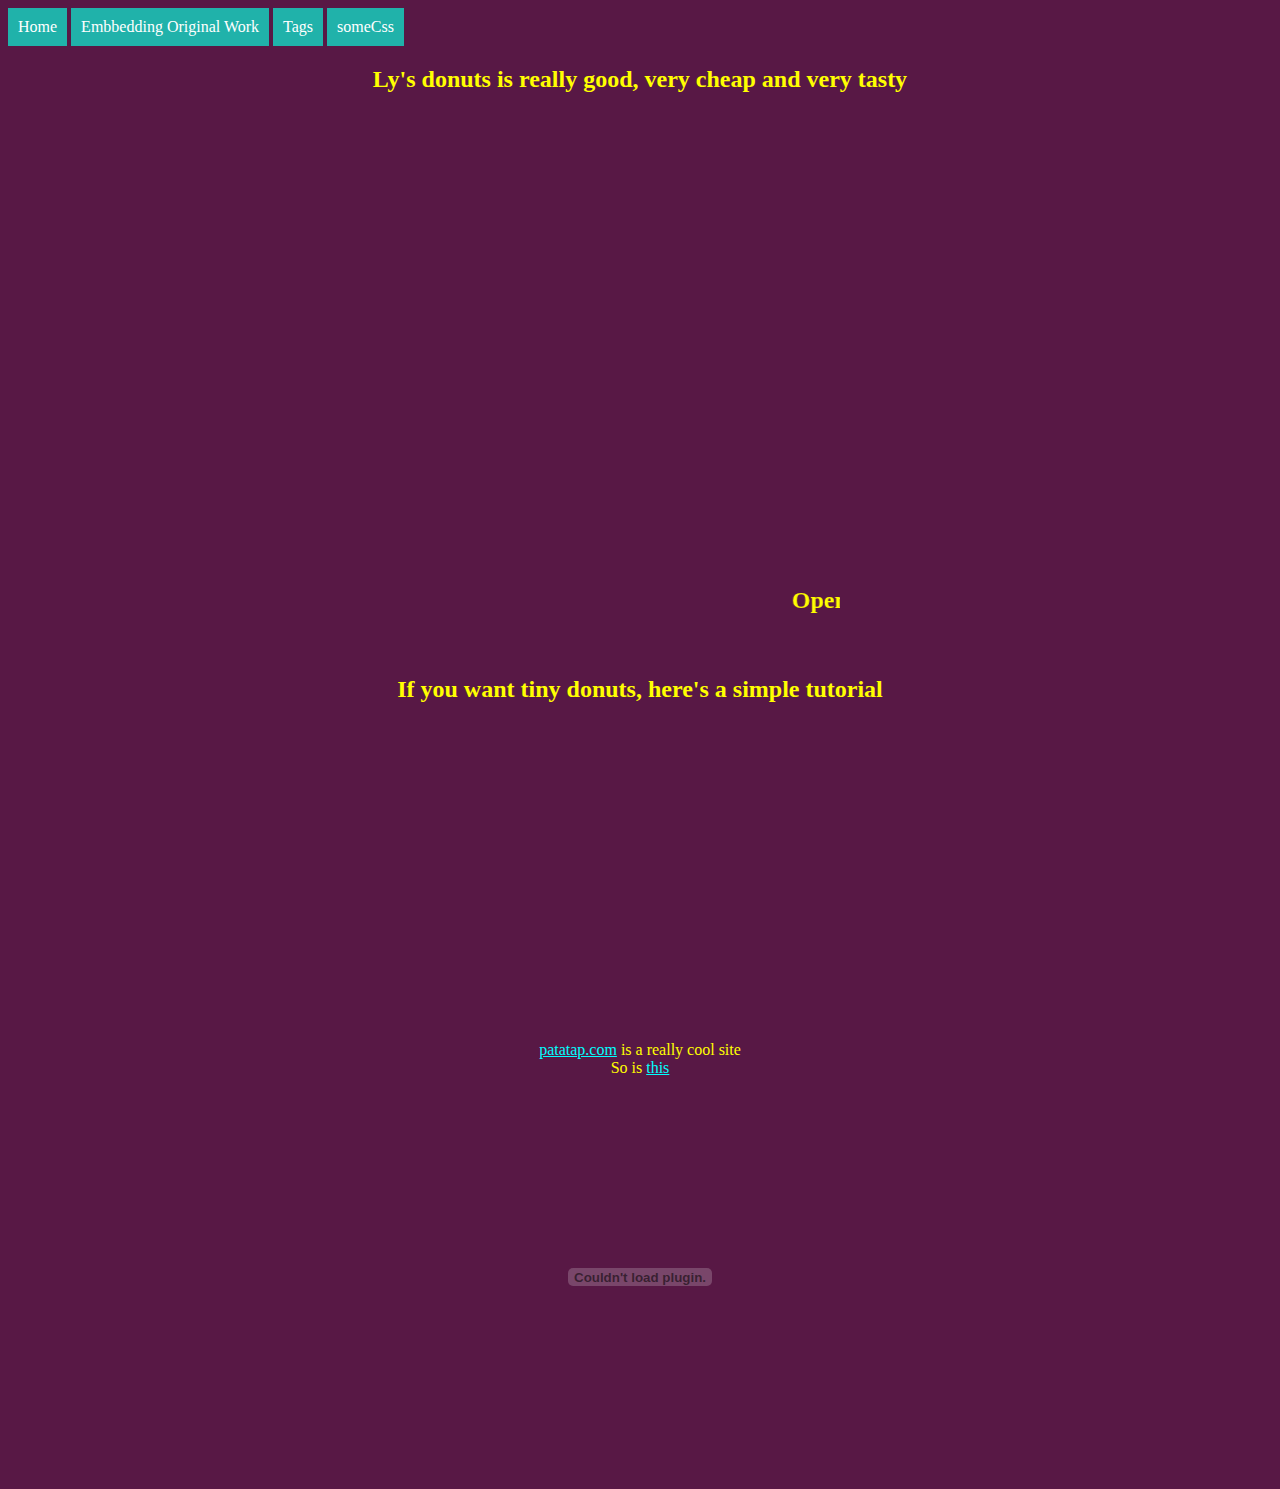
<file: embeddingOriginalWork.html>
<!DOCTYPE html>
<html>
	<head>
		<title> Original Work </title>
		<style>
		a.one:link, a.one:visited {
			background-color:#20b2aa;
			color: white;
			padding: 10px 10px;
			text-align: centered;
			text-decoration: none;
			display: inline-block;
		}
		a.one:hover, a.one:active {
			background-color:#003366;
		}

		a.two{
			color: cyan;
		}

		a.two:hover, a.two:active {
			color: white;
		}
		body {
			background-color: #581845;
			color: yellow;
		}
		</style>
	</head>
	<body>
		<a class = "one" href="https://chiuy5-1520360.github.io">  Home  </a>
		<a class = "one" href="https://chiuy5-1520360.github.io/embeddingOriginalWork">  Embbedding Original Work </a>
		<a class = "one" href="https://chiuy5-1520360.github.io/tags.html"> Tags </a>
		<a class = "one" href="https://chiuy5-1520360.github.io/someCss">  someCss </a>
		<center>

			<h2>Ly's donuts is really good, very cheap and very tasty</h2>
			<iframe src="https://www.google.com/maps/embed?pb=!1m18!1m12!1m3!1d2687.203123695385!2d-122.31943008399874!3d47.661050279188245!2m3!1f0!2f0!3f0!3m2!1i1024!2i768!4f13.1!3m3!1m2!1s0x549014f53f47b8cf%3A0xcdf5c237b21949be!2sLy&#39;s+Doughnuts!5e0!3m2!1sen!2sus!4v1484096853565" width="600" height="450" frameborder="0" style="border:0" allowfullscreen></iframe>
		</center>
		<center>
			<marquee width="400"><h2>Open 24/7! Go visit them!</h2></marquee>
			<br></br>
			<h2>If you want tiny donuts, here's a simple tutorial</h2>
			<iframe width="560" height="315" src="https://www.youtube.com/embed/7gBgmL81uzg?start=180" frameborder="0" allowfullscreen></iframe>
			
		</center>
		<center><a class="two" href="https://patatap.compatatap.com">patatap.com</a> is a really cool site</center>
		<center><object width= "400px" height= "400px" data= http://patatap.com/></object></center>
		<center>So is <a class="two" href="http://www.procreo.jp/labo/flower_garden.swf">this</a> </center>
		<center><object width= "400px" height= "400px" data= http://www.procreo.jp/labo/flower_garden.swf/></object></center>

		
	</body>
</html>
</file>
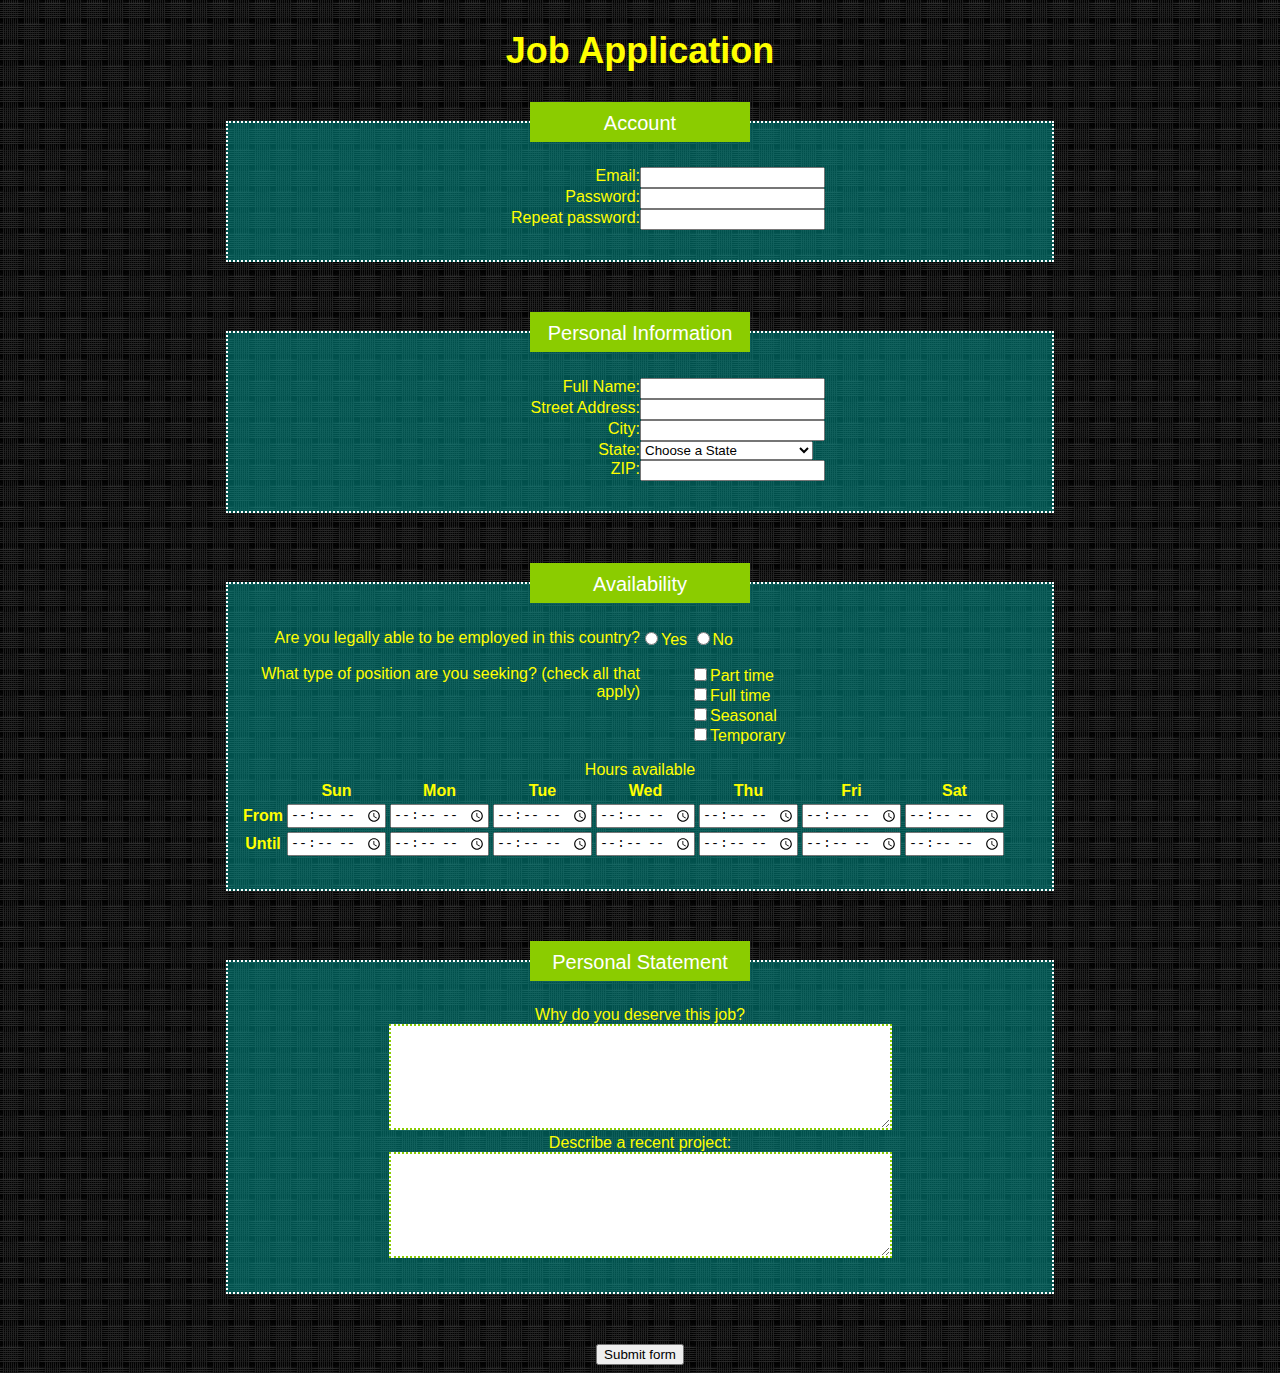
<file: forms.html>
<!DOCTYPE html>
<html>
<head>
	<meta charset="utf-8">
	<link rel="stylesheet" type="text/css" href="jobAppStyle.css">
	<title>Job Application</title>
</head>
<body>

<h2>Job Application</h2>

<form action="http://gclass.alexburner.com/formtest.php" method="post">

	<fieldset>
		<legend>Account</legend>
		<div class="field">
			<label>Email:</label> 
			<input type="text" name="email">
		</div>
		<div class="field">
			<label>Password:</label> 
			<input type="password" name="password">
		</div>
		<div class="field">
			<label>Repeat password:</label> 
			<input type="password" name="password_r">
		</div>
	</fieldset>

	<fieldset>
		<legend>Personal Information</legend>
		<div class="field">
			<label>Full Name:</label> 
			<input type="text" name="name">
		</div>
		<div class="field">
			<label>Street Address:</label> 
			<input type="text" name="street">
		</div>
		<div class="field">
			<label>City:</label> 
			<input type="text" name="city">
		</div>
		<div class="field">
			<label>State:</label> 
			<select name="state">
				<option value="" selected="true">Choose a State</option>
				<option value="AL">Alabama</option>
				<option value="AK">Alaska</option>
				<option value="AZ">Arizona</option>
				<option value="AR">Arkansas</option>
				<option value="CA">California</option>
				<option value="CO">Colorado</option>
				<option value="CT">Connecticut</option>
				<option value="DE">Delaware</option>
				<option value="DC">District of Columbia</option>
				<option value="FL">Florida</option>
				<option value="GA">Georgia</option>
				<option value="HI">Hawaii</option>
				<option value="ID">Idaho</option>
				<option value="IL">Illinois</option>
				<option value="IN">Indiana</option>
				<option value="IA">Iowa</option>
				<option value="KS">Kansas</option>
				<option value="KY">Kentucky</option>
				<option value="LA">Louisiana</option>
				<option value="ME">Maine</option>
				<option value="MD">Maryland</option>
				<option value="MA">Massachusetts</option>
				<option value="MI">Michigan</option>
				<option value="MN">Minnesota</option>
				<option value="MS">Mississippi</option>
				<option value="MO">Missouri</option>
				<option value="MT">Montana</option>
				<option value="NE">Nebraska</option>
				<option value="NV">Nevada</option>
				<option value="NH">New Hampshire</option>
				<option value="NJ">New Jersey</option>
				<option value="NM">New Mexico</option>
				<option value="NY">New York</option>
				<option value="NC">North Carolina</option>
				<option value="ND">North Dakota</option>
				<option value="OH">Ohio</option>
				<option value="OK">Oklahoma</option>
				<option value="OR">Oregon</option>
				<option value="PA">Pennsylvania</option>
				<option value="RI">Rhode Island</option>
				<option value="SC">South Carolina</option>
				<option value="SD">South Dakota</option>
				<option value="TN">Tennessee</option>
				<option value="TX">Texas</option>
				<option value="UT">Utah</option>
				<option value="VT">Vermont</option>
				<option value="VA">Virginia</option>
				<option value="WA">Washington</option>
				<option value="WV">West Virginia</option>
				<option value="WI">Wisconsin</option>
				<option value="WY">Wyoming</option>
			</select>
		</div>
		<div class="field">
			<label>ZIP:</label> 
			<input type="text" name="zip">
		</div>
	</fieldset>

	<fieldset>
		<legend>Availability</legend>
		<div class="field">
			<label>Are you legally able to be employed in this country?</label> 
			<input type="radio" name="legal" value="yes">Yes
			<input type="radio" name="legal" value="no">No
		</div>
		<div class="field">
			<label>What type of position are you seeking? (check all that apply)</label>

			<ul>
				<li><input type="checkbox" name="position_pt" value="parttime">Part time</li>
				<li><input type="checkbox" name="position_ft" value="fulltime">Full time</li>
				<li><input type="checkbox" name="position_sl" value="seasonal">Seasonal</li>
				<li><input type="checkbox" name="position_tp" value="temporary">Temporary</li>
			</ul>
		</div>
		<div class="field2">
			Hours available
			<table>
				<tr>
					<td></td>
					<th>Sun</th>
					<th>Mon</th>
					<th>Tue</th>
					<th>Wed</th>
					<th>Thu</th>
					<th>Fri</th>
					<th>Sat</th>
				</tr>
				<tr>
					<th>From</th>
					<td><input type="time" size="5" name="su_from"></td>
					<td><input type="time" size="5" name="mo_from"></td>
					<td><input type="time" size="5" name="tu_from"></td>
					<td><input type="time" size="5" name="we_from"></td>
					<td><input type="time" size="5" name="th_from"></td>
					<td><input type="time" size="5" name="fr_from"></td>
					<td><input type="time" size="5" name="sa_from"></td>
				</tr>
				<tr>
					<th>Until</th>
					<td><input type="time" size="5" name="su_until"></td>
					<td><input type="time" size="5" name="mo_until"></td>
					<td><input type="time" size="5" name="tu_until"></td>
					<td><input type="time" size="5" name="we_until"></td>
					<td><input type="time" size="5" name="th_until"></td>
					<td><input type="time" size="5" name="fr_until"></td>
					<td><input type="time" size="5" name="sa_until"></td>
				</tr>
			</table>
		</div>
	</fieldset>

	<fieldset>
		<legend>Personal Statement</legend>
		<div class="field3">
			
			Why do you deserve this job?
			
			<br>
			<textarea name="deserve" rows="6" cols="60"></textarea>
		</div>
		<div class="field3">
			Describe a recent project:
			
			<br>
			<textarea name="project" rows="6" cols="60"></textarea>
		</div>
	</fieldset>

	<center>
	<input type="submit" value="Submit form">
	</center>

</form>
</body>
</html>
</file>
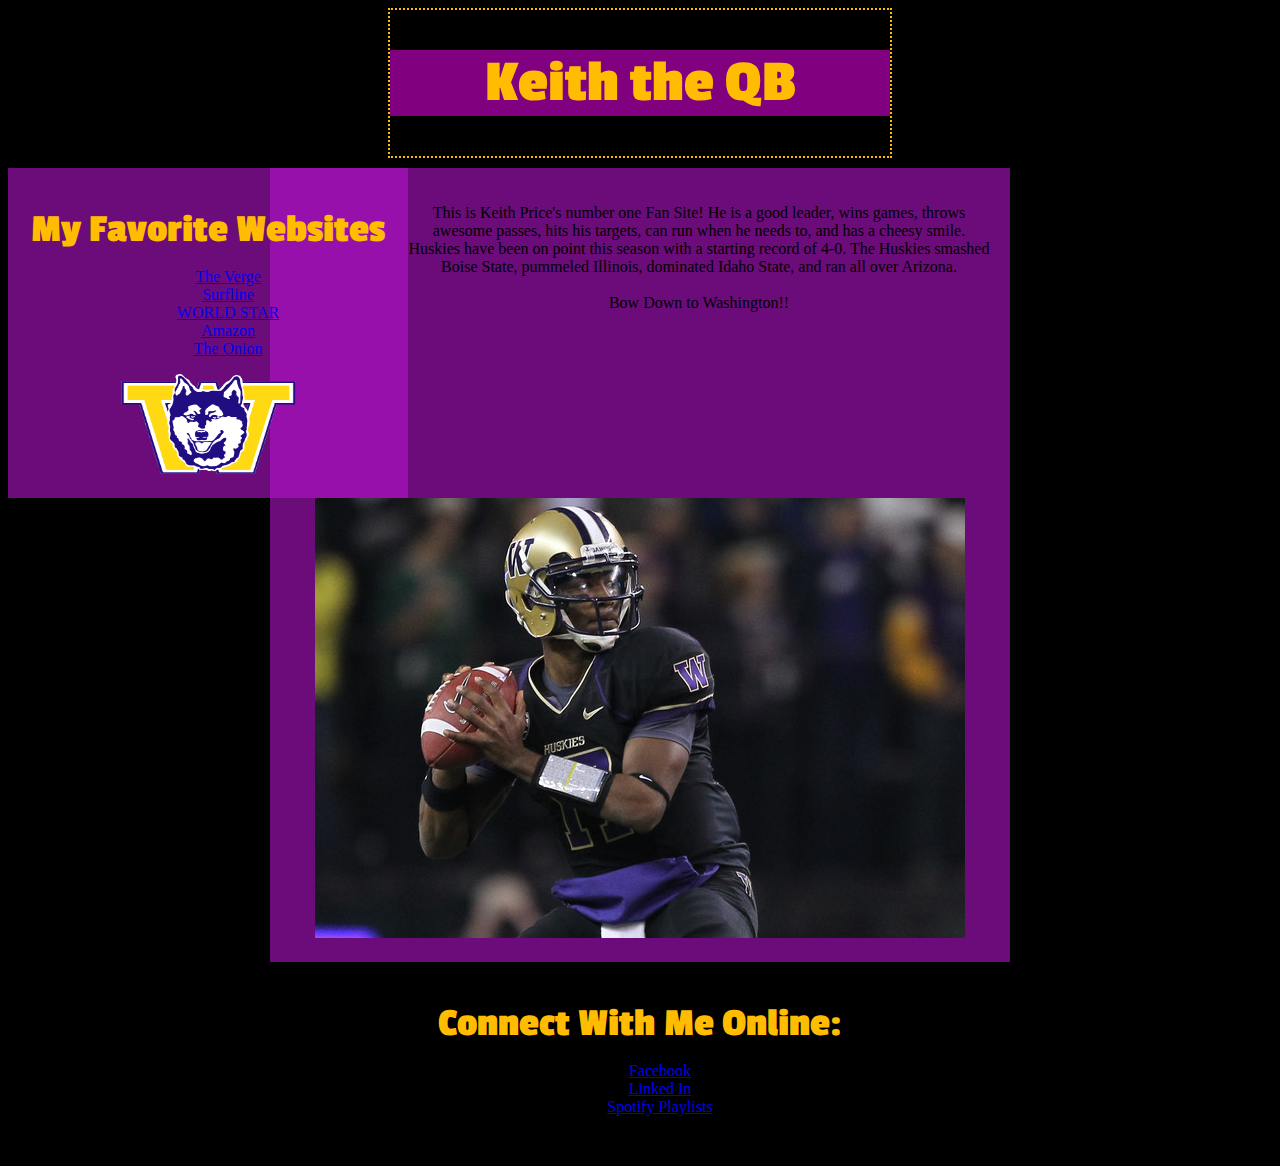
<file: introToCss.html>
<!DOCTYPE html>
	<head> 
		<title> Keith the QB  </title>
		<link rel="stylesheet" type="text/css" href="test.css" />
		<link href='http://fonts.googleapis.com/css?family=Passion+One' rel='stylesheet' type='text/css'>
	</head>

	<body>
		<div id = "Header">
			<h1> Keith the QB </h1>
		</div>
		
		<div id = "LeftNav">
			<h3> My Favorite Websites </h3>
			<ul>
				<li><a href="https://www.theverge.com">The Verge</a></li>
				<li><a href="https://www.surfline.com">Surfline</a></li>
				<li><a href="https://www.worldstarhiphop">WORLD STAR</a></li>
				<li><a href="https://www.amazon.com">Amazon</a></li>
				<li><a href="https://www.theonion.com">The Onion</a></li>
			</ul>
			<img src="icon.gif" width="175px" height="100px">
		</div>
		
		<div id = "Content">
			<p> This is Keith Price's number one Fan Site! He is a good leader, wins games, throws awesome passes, hits his targets, can run when he needs to, and has a cheesy smile. Huskies have been on point this season with a starting record of 4-0. The Huskies smashed Boise State, pummeled Illinois, dominated Idaho State, and ran all over Arizona. <br /><br /> <span id="bow">Bow Down to Washington!!</span></p>
			<img src="price.jpg">
		</div>
		
		<div id = "Footer">
			<h3>Connect With Me Online:</h3>
			<ul>
				<li><a href="https://www.Facebook.com">Facebook</a></li>
				<li><a href="https://www.Linkedin.com">Linked In</a></li>
				<li><a href="https://www.Spotify.com">Spotify Playlists</a></li>
			</ul>
			<p>Copyright of Keith the QB</p>
		</div>

	</body>

</html>
</file>
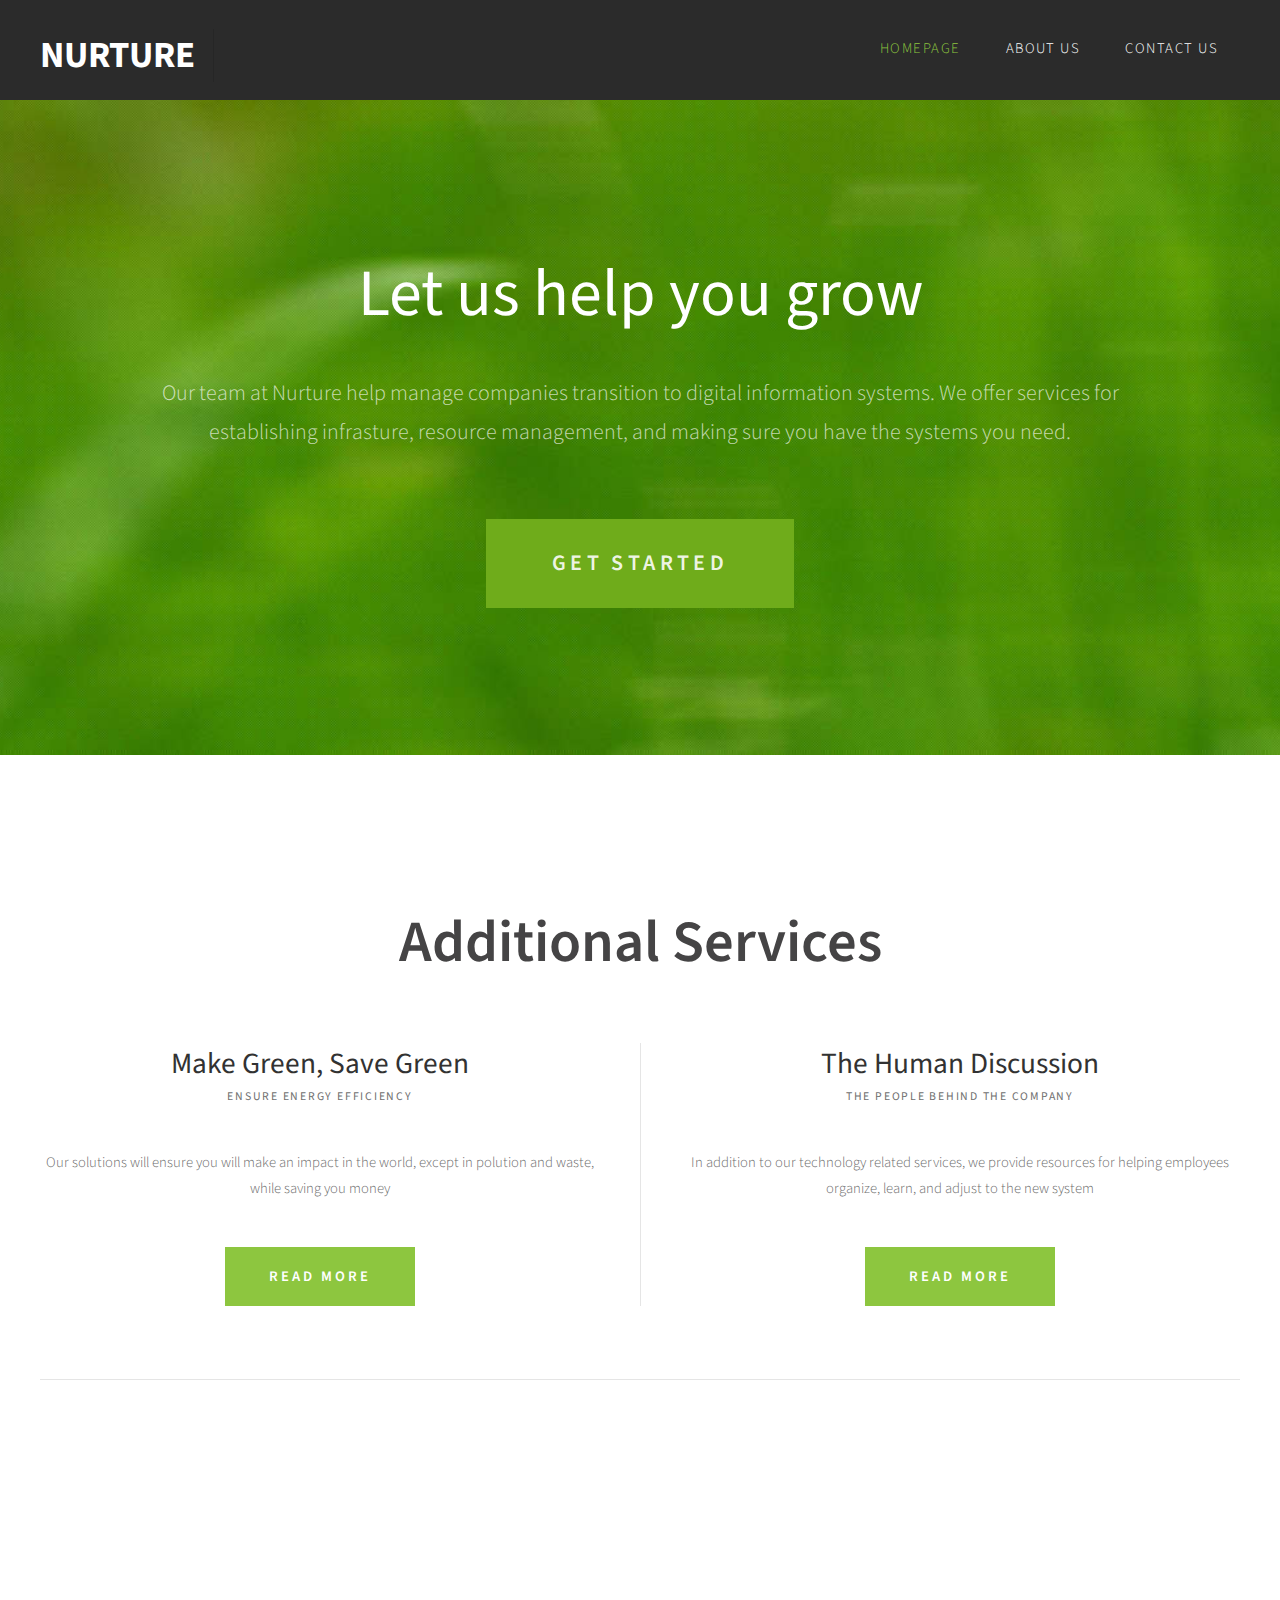
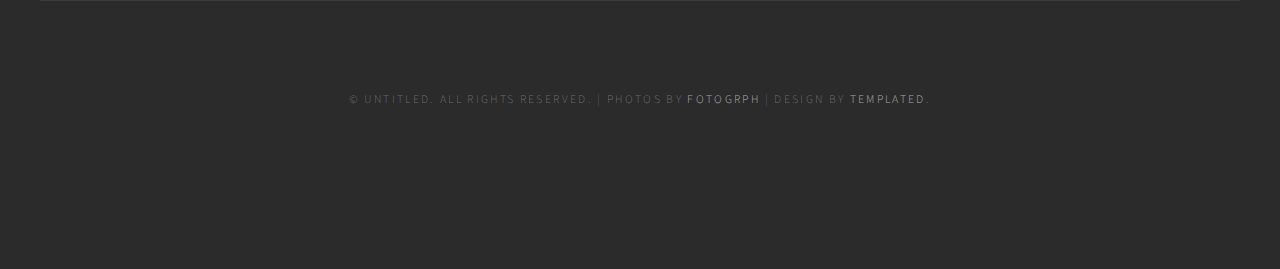
<file: myFunSite.html>
<!DOCTYPE html PUBLIC "-//W3C//DTD XHTML 1.0 Strict//EN" "http://www.w3.org/TR/xhtml1/DTD/xhtml1-strict.dtd">
<!--
Design by TEMPLATED
http://templated.co
Released for free under the Creative Commons Attribution License

Name       : LawnLike 
Description: A two-column, fixed-width design with dark color scheme.
Version    : 1.0
Released   : 20131202

-->
<html xmlns="http://www.w3.org/1999/xhtml">
<head>
<meta http-equiv="Content-Type" content="text/html; charset=utf-8" />
<title></title>
<meta name="keywords" content="" />
<meta name="description" content="" />
<link href="http://fonts.googleapis.com/css?family=Source+Sans+Pro:200,300,400,600,700,900" rel="stylesheet" />
<link href="default.css" rel="stylesheet" type="text/css" media="all" />
<link href="fonts.css" rel="stylesheet" type="text/css" media="all" />

<!--[if IE 6]><link href="default_ie6.css" rel="stylesheet" type="text/css" /><![endif]-->

</head>
<body>
<div id="header-wrapper">
	<div id="header" class="container">
		<div id="logo">
			<h1></span><a href="#">Nurture</a></h1>
		</div>
		<div id="menu">
			<ul>
				<li class="current_page_item"><a href="#" accesskey="1" title="">Homepage</a></li>
				<li><a href="#" accesskey="2" title="">About Us</a></li>
				<li><a href="#" accesskey="3" title="">Contact Us</a></li>
			</ul>
		</div>
	</div>
</div>
<div id="header-featured">
	<div id="banner-wrapper">
		<div id="banner" class="container">
			<h2>Let us help you grow</h2>
			<p>Our team at Nurture help manage companies transition to digital information systems. We offer services for establishing infrasture, resource management, and making sure you have the systems you need.</p>
			<a href="#" class="button">Get Started</a>
		</div>
	</div>
</div>
<div id="wrapper">
	<div id="featured-wrapper">
		<div id="featured" class="extra2 margin-btm container">
			<div class="main-title">
				<h2>Additional Services</h2> </div>
	
			<div class="ebox1"> 
				<div class="title">
					<h2>Make Green, Save Green</h2>
					<span class="byline">Ensure Energy Efficiency</span> </div>
				<p> Our solutions will ensure you will make an impact in the world, except in polution and waste, while saving you money</p>
				<a href="#" class="button">Read More</a> </div>
			<div class="ebox2"> 
				<div class="title">
					<h2>The Human Discussion</h2>
					<span class="byline">The people behind the company</span> </div>
				<p>In addition to our technology related services, we provide resources for helping employees organize, learn, and adjust to the new system</p>
				<a href="#" class="button">Read More</a> </div>
		</div>

	</div>
</div>
<div id="copyright" class="container">
	<p>&copy; Untitled. All rights reserved. | Photos by <a href="http://fotogrph.com/">Fotogrph</a> | Design by <a href="http://templated.co" rel="nofollow">TEMPLATED</a>.</p>
</div>
</body>
</html>
</file>
<file: jobAppStyle.css>
h2 {
	text-align: center;
	color: yellow;
	font-size: 36px
}

fieldset {
	margin-bottom: 50px;
	margin-left: auto;
	margin-right: auto;
	width: 800px;
	background-color: rgba(0,158,150, 0.5);
	border: dotted 2px white;
	padding-bottom: 30px;
}	

legend {
	text-align: center;
	margin-bottom: 20px;
	color: white;
	background-color: #8bcc00;
	width: 200px;
	height: 20px;
	padding: 10px;
	vertical-align: center;
	font-size: 20px;
	font-weight: : bold;
}

ul {
	list-style-type: none;
	padding-left: 450px

}

label {
	display: inline-block;
	float: left;
	clear: left;
	text-align: right;
	width: 50%;
	
}

li {
	text-align: left;
}

input, select {
	display: inline-block;
	float: float;		
}

select {
	width:173px;
}


body {
	color: yellow;
	background-image: url(woven.png);
	font-family: arial;
}


.field2, .field3 {
	text-align: center;
}

textarea {
	padding-bottom: 10px;
	border: dotted 2px #8bcc00;
}
</file>
<file: test.css>
h1 {
	text-align: center;
	font-size: 60px;
	font-family: "Passion One";
	color: #FFBC00;
	font-weight: bold; 
	background-color: purple;
}

h3 {
	 color: #FFBC00;
	 font-size: 40px;
	 font-family: "Passion One"; 
	 margin-bottom: 0px;
}

#Header {
	width: 500px;
	margin-left: auto;
	margin-right: auto;
	margin-bottom: 10px;
	border: dotted 2px #FFBC00;
	//background-color: cyan;
	text-align: center;
}

#LeftNav {
	width: 400px;
	float: left;
	padding-bottom: 20px;
	background-color: rgba(180, 20, 205, 0.6);
	border: dotted 2px #FFBC00
	img
}

#Content {
	width: 700px;
	margin-left: auto;
	margin-right: auto;
	padding: 20px;
	background-color: rgba(180, 20, 205, 0.6);
}

#LeftNav, #Content, #Footer, #Header {
	text-align: center;
}

ul {
	list-style-type: none;
}

body {
	background-color: black;
}
</file>
<file: default.css>
html, body
{
	height: 100%;
}

body
{
	margin: 0px;
	padding: 0px;
	background: #2b2b2b;
	font-family: 'Source Sans Pro', sans-serif;
	font-size: 11pt;
	font-weight: 300;
	color: #6c6c6c
}

h1, h2, h3
{
	margin: 0;
	padding: 0;
	font-weight: 600;
	color: #454445;
}

p, ol, ul
{
	margin-top: 0;
}

ol, ul
{
	padding: 0;
	list-style: none;
}

p
{
	line-height: 180%;
}

strong
{
}

a
{
	color: #2C383B;
}

a:hover
{
	text-decoration: none;
}

.container
{
	margin: 0px auto;
	width: 1200px;
}

/*********************************************************************************/
/* Image Style                                                                   */
/*********************************************************************************/

	.image
{
	display: inline-block;
}

.image img
{
	display: block;
	width: 100%;
}

.image-full
{
	display: block;
	width: 100%;
	margin: 0 0 2em 0;
}

.image-left
{
	float: left;
	margin: 0 2em 2em 0;
}

.image-centered
{
	display: block;
	margin: 0 0 2em 0;
}

.image-centered img
{
	margin: 0 auto;
	width: auto;
}

/*********************************************************************************/
/* List Styles                                                                   */
/*********************************************************************************/

	ul.style1
{
	margin: 0;
	padding: 0em 0em 0em 0em;
	overflow: hidden;
	list-style: none;
	color: #6c6c6c
}

ul.style1 li
{
	overflow: hidden;
	display: block;
	padding: 2.80em 0em;
	border-top: 1px solid #D1CFCE;
}

ul.style1 li:first-child
{
	padding-top: 0;
	border-top: none;
}

ul.style1 .image-left
{
	margin-bottom: 0;
}

ul.style1 h3
{
	padding: 1.2em 0em 1em 0em;
	letter-spacing: 0.10em;
	text-transform: uppercase;
	font-size: 1.2em;
	font-weight: 600;
	color: #454445;
}

ul.style1 a
{
	text-decoration: none;
	color: #525252;
}

ul.style1 a:hover
{
	text-decoration: underline;
	color: #525252;
}

ul.style2
{
	margin: 0;
	padding-top: 1em;
	list-style: none;
}

ul.style2 li
{
	border-top: solid 1px #E5E5E5;
	padding: 0.80em 0 0.80em 0;
	font-family: 0.80em;
}

ul.style2 li:before
{
	display: inline-block;
	padding: 4px;
	background: #DB3256;
}

ul.style2 a
{
	display: inline-block;
	margin-left: 1em;
}

ul.style2 li:first-child
{
	border-top: 0;
	padding-top: 0;
}

ul.style2 .icon
{
	color: #FFF;
}

ul.style3
{
	margin: 0;
	padding-top: 1em;
	list-style: none;
}

ul.style3 li
{
	border-top: solid 1px rgba(255,255,255,.2);
	padding: 1em 0 1em 0;
	font-family: 0.80em;
}

ul.style3 li:before
{
	display: inline-block;
	padding: 4px;
	background: #FFF;
}

ul.style3 a
{
	display: inline-block;
	margin-left: 1em;
	font-size: 1em !important;
	color: #FFF;
}

ul.style3 li:first-child
{
	border-top: 0;
	padding-top: 0;
}

ul.style3 .icon
{
	color: #DB3256;
}

/*********************************************************************************/
/* Social Icon Styles                                                            */
/*********************************************************************************/

	ul.contact
{
	margin: 0;
	padding: 2em 0em 0em 0em;
	list-style: none;
}

ul.contact li
{
	display: inline-block;
	padding: 0em 0.30em;
	font-size: 1em;
}

ul.contact li span
{
	display: none;
	margin: 0;
	padding: 0;
}

ul.contact li a
{
	color: #FFF;
}

ul.contact li a:before
{
	display: inline-block;
	background: #3f3f3f;
	width: 40px;
	height: 40px;
	line-height: 40px;
	border-radius: 20px;
	text-align: center;
	color: #FFFFFF;
}

ul.contact li a.icon-twitter:before
{
	background: #2DAAE4;
}

ul.contact li a.icon-facebook:before
{
	background: #39599F;
}

ul.contact li a.icon-dribbble:before
{
	background: #C4376B;
}

ul.contact li a.icon-tumblr:before
{
	background: #31516A;
}

ul.contact li a.icon-rss:before
{
	background: #F2600B;
}

/*********************************************************************************/
/* Button Style                                                                  */
/*********************************************************************************/

	.button
{
	display: inline-block;
	padding: 1.3em 3em;
	background: #8dc63f;
	-moz-transition: opacity 0.25s ease-in-out;
	-webkit-transition: opacity 0.25s ease-in-out;
	-o-transition: opacity 0.25s ease-in-out;
	-ms-transition: opacity 0.25s ease-in-out;
	transition: opacity 0.25s ease-in-out;
	letter-spacing: 0.20em;
	text-decoration: none;
	text-transform: uppercase;
	font-weight: 600;
	color: #FFF;
}

.button:hover
{
	background: #86bd3b;
}

.button:active
{
}

.button-big
{
	padding: 1.6em 4em;
	font-size: 1.4em;
	font-weight: 900;
}

/*********************************************************************************/
/* Heading Titles                                                                */
/*********************************************************************************/

	.title
{
	margin-bottom: 3em;
}

.title h2
{
	font-weight: 400;
	font-size: 2.8em;
	color: #323232;
}

.title .byline
{
	letter-spacing: 0.15em;
	text-transform: uppercase;
	font-weight: 400;
	font-size: 1.1em;
	color: #6F6F6F;
}

/*********************************************************************************/
/* Header                                                                        */
/*********************************************************************************/
	
#header-wrapper
{
	background: #2b2b2b;
}

#header
{
	position: relative;
	height: 100px;
}

/*********************************************************************************/
/* Logo                                                                          */
/*********************************************************************************/

#logo
{
	position: absolute;
	top: 2em;
	width: 100%;
}

#logo h1
{
	display: inline-block;
	font-size: 2.5em;
	text-transform: uppercase;
	font-weight: 700;
	color: #ED7070;
	padding-right: 0.50em;
	border-right: 1px solid rgba(0,0,0,.1);
}

#logo span
{
	display: inline-block;
	padding-right: .50em;
	letter-spacing: 0.10em;
	text-transform: uppercase;
	font-size: 0.90em;
}

#logo a
{
	text-decoration: none;
	color: #FFF;
}

#logo .fa
{
	color: #8dc63f;
}

#logo .fa:after
{
	position: absolute;
	display: inline-block;
	padding-right: 2em;
}

/*********************************************************************************/
/* Menu                                                                          */
/*********************************************************************************/

#menu
{
	position: absolute;
	right: 0;
	top: 1.6em;
}

#menu ul
{
	display: inline-block;
}

#menu li
{
	display: block;
	float: left;
	text-align: center;
}

#menu li a, #menu li span
{
	display: inline-block;
	margin-left: 1px;
	padding: 1em 1.5em 0em 1.5em;
	letter-spacing: 0.10em;
	text-decoration: none;
	font-size: 1em;
	text-transform: uppercase;
	outline: 0;
	color: #FFF;
}

#menu li:hover a, #menu li.active a, #menu li.active span
{
}

#menu .current_page_item a
{
	color: #8dc63f;
}

/*********************************************************************************/
/* Banner                                                                        */
/*********************************************************************************/
	

	#header-featured
	{
		padding: 10em 0em;
		background-image: url(banner.jpg);
		background-position: center;
		background-size: cover;
	}



#banner-wrapper
{
}

#banner
{
	overflow: hidden;
	width: 1000px;
	text-align: center;
	color: rgba(255,255,255,.7);
	font-size: 1.5em;
}

#banner a
{
	color: rgba(255,255,255,.9);
}

#banner h2
{
	padding-bottom: 0.50em;
	font-weight: 400;
	font-size: 3em;
	color: #FFF;
}

#banner .button
{
	margin-top: 2em;
	background: #6fac1b;
}

#banner strong
{
	color: #FFF;
}

#banner span
{
	display: block;
	padding-top: 0.20em;
	text-transform: uppercase;
	font-size: 1.2em;
	color: #A2A2A2;
}

/*********************************************************************************/
/* Page                                                                          */
/*********************************************************************************/

#wrapper
{
	background: #FFF;
}

#page
{
	overflow: hidden;
	padding: 6em 0em;
	border-bottom: 2px solid #E3E3E3;
	text-align: center;
}

#page .button
{
	margin-top: 2em;
}

/*********************************************************************************/
/* Content                                                                       */
/*********************************************************************************/

#content
{
	padding: 0em 7em;
}

/*********************************************************************************/
/* Sidebar                                                                       */
/*********************************************************************************/

	#sidebar
{
	float: right;
	width: 450px;
}

#stwo-col
{
	margin-top: 2em;
}

#stwo-col h2
{
	display: block;
	padding-bottom: 1.5em;
	letter-spacing: 0.10em;
	text-transform: uppercase;
	font-size: 1.2em;
	font-weight: 600;
	color: #454445;
}

#stwo-col .sbox1
{
	float: left;
	width: 210px;
}

#stwo-col .sbox2
{
	float: right;
	width: 210px;
}

/*********************************************************************************/
/* Copyright                                                                     */
/*********************************************************************************/

#copyright
{
	overflow: hidden;
	padding: 6em 0em 10em 0em;
	border-top: 1px solid rgba(255,255,255,0.08);
}

#copyright p
{
	letter-spacing: 0.20em;
	text-align: center;
	text-transform: uppercase;
	font-size: 0.80em;
	color: rgba(255,255,255,0.3);
}

#copyright a
{
	text-decoration: none;
	color: rgba(255,255,255,0.6);
}

/*********************************************************************************/
/* Featured                                                                      */
/*********************************************************************************/

#featured-wrapper
{
	overflow: hidden;
	padding: 10em 0em;
	background: #FFF;
	text-align: center;
}

#featured
{
	overflow: hidden;
}

#featured .main-title
{
	margin-bottom: 4em;
}

#featured .main-title h2
{
	font-size: 4em;
}

#featured .main-title .byline
{
	font-size: 2em;
}

#featured-wrapper .fa
{
	display: inline-block;
	margin-bottom: 1em;
	width: 3em;
	height: 3em;
	line-height: 3em;
	font-size: 4em;
	color: #8dc63f;
	border: 1px solid #86bd3b;
	border-radius: 50%;
}

.column1,  .column2,  .column3,  .column4
{
	width: 282px;
}

.column1,  .column2
{
	float: left;
	margin-right: 24px;
}

.column3
{
	float: left;
}

.column4
{
	float: right;
}

#slider-wrapper
{
	padding: 6em 0em;
	background: #DB3256;
}

#slider
{
	margin: 0em auto 0em auto;
	width: 1200px;
	position: relative;
}

#slider .button
{
}

#slider .button:hover
{
}

#slider .viewer
{
	width: 1000px;
	height: 375px;
	margin: 0 auto;
	overflow: hidden;
}

#slider .viewer .reel
{
	display: none;
	height: 375px;
}

#slider .viewer .reel .slide
{
	position: relative;
	width: 1000px;
	height: 375px;
}

#slider .viewer .reel h2
{
	position: absolute;
	top: 130px;
	left: 0;
	width: 1200px;
	height: 80px;
	line-height: 80px;
	background: #111111;
	text-align: center;
	opacity: 0.85;
	font-weight: normal;
	color: #ffffff;
	font-size: 2.25em;
}

#slider .viewer .reel p
{
	position: absolute;
	top: 210px;
	left: 0;
	width: 1200px;
	height: 40px;
	line-height: 40px;
	background: #0074C6;
	text-align: center;
	opacity: 0.85;
	font-weight: normal;
	color: #ffffff;
	font-size: 1.1em;
}

#slider .icon
{
	font-size: 4em;
	color: #FFF;
}

#slider .previous-button
{
	position: absolute;
	top: 150px;
	left: 0;
}

#slider .next-button
{
	position: absolute;
	top: 150px;
	right: 0;
}

#slider .indicator
{
	margin: 30px auto 0 auto;
}

#slider .indicator ul
{
	list-style: none;
	padding: 0;
	margin: 0;
	text-align: center;
}

#slider .indicator ul li
{
	display: inline-block;
	width: 12px;
	height: 12px;
	text-indent: -9999em;
	background: #c8c8c8;
	margin: 0 2px 0 2px;
	border-radius: 8px;
	border-bottom: solid 1px #ffffff;
	border-top: solid 1px #909090;
}

#slider .indicator ul li.active
{
	background: #505050;
	border-top: solid 1px #505050;
}

/*********************************************************************************/
/* Footer                                                                        */
/*********************************************************************************/

#footer-wrapper
{
	overflow: hidden;
	padding: 7em 0em;
	color: rgba(255,255,255,0.5);
}


#footer .title h2
{
	font-size: 2em;
	font-weight: 300;
	color: #FFF;
}

#footer .title .byline
{
	display: block;
	padding-top: 1em;
	text-transform: uppercase;
	font-size: 0.80em;
	color: rgba(255,255,255,0.5);
}

#footer .column1,
#footer .column2
{
	width: 560px;
}

#footer .column1
{
	float: left;
}

#footer .column2
{
	float: right;
}

#footer .button
{
	margin-top: 2em;
}

#extra
{
	overflow: hidden;
	margin: 5em auto 2em auto;
	padding: 2em 0em 2em 0em;
	background: #ECECEC;
}

#extra h2
{
	margin: 0em;
	padding: 0em;
	font-weight: 400;
	font-size: 2.4em;
	color: #555555;
}

#extra span
{
	display: block;
	padding-top: 0.20em;
	text-transform: uppercase;
	font-size: 1.2em;
	color: #A2A2A2;
}


.extra2
{
}


.margin-btm
{
	overflow: hidden;
	margin-bottom: 5em;
	padding-bottom: 5em;
	border-bottom: 1px solid rgba(0,0,0,.1);
}

.extra2 .button
{
	margin-top: 2em;
}

.extra2 .title h2
{
	font-size: 2em;
}

.extra2 .title .byline
{
	font-size: 0.80em;
}

.extra2 .ebox1,
.extra2 .ebox2
{
	width: 560px;
}

.extra2  .ebox1
{
	float: left;
	padding-right: 40px;
	border-right: 1px solid rgba(0,0,0,.1);
}

.extra2 .ebox2
{
	float: right;
}
</file>
<file: fonts.css>
@charset 'UTF-8';

@font-face
{
	font-family: 'FontAwesome';
	src: url('fonts/fontawesome-webfont.eot?v=3.0.1');
	src: url('fonts/fontawesome-webfont.eot?#iefix&v=3.0.1') format('embedded-opentype'),
	     url('fonts/fontawesome-webfont.woff?v=3.0.1') format('woff'),
	     url('fonts/fontawesome-webfont.ttf?v=3.0.1') format('truetype'),
	     url('fonts/fontawesome-webfont.svg#FontAwesome') format('svg');
	font-weight: normal;
	font-style: normal;
}

@font-face
{
	font-family: 'Font-Awesome-Social';
	src: url('fonts/fontawesome-social-webfont.eot');
	src: url('fonts/fontawesome-social-webfont.eot?#iefix') format('embedded-opentype'),
	     url('fonts/fontawesome-social-webfont.woff') format('woff'),
		 url('fonts/fontawesome-social-webfont.ttf') format('truetype'),
		 url('fonts/fontawesome-social-webfont.svg#Font-Awesome-More') format('svg');
	font-weight: normal;
	font-style: normal;
}
/*********************************************************************************/
/* Icons                                                                         */
/* Powered by Font Awesome by Dave Gandy | http://fontawesome.io                 */
/* Licensed under the SIL OFL 1.1 (font), MIT (CSS)                              */
/*********************************************************************************/

	.fa
	{
		text-decoration: none;
	}

		.fa:before
		{
			display:inline-block;
			font-family: FontAwesome;
			font-size: 1.25em;
			text-decoration: none;
			font-style: normal;
			font-weight: normal;
			line-height: 1;
			-webkit-font-smoothing:antialiased;
			-moz-osx-font-smoothing:grayscale;
		}

		.fa-lg{font-size:1.3333333333333333em;line-height:.75em;vertical-align:-15%}
		.fa-2x{font-size:2em}
		.fa-3x{font-size:3em}
		.fa-4x{font-size:4em}
		.fa-5x{font-size:5em}
		.fa-fw{width:1.2857142857142858em;text-align:center}
		.fa-ul{padding-left:0;margin-left:2.142857142857143em;list-style-type:none}.fa-ul>li{position:relative}
		.fa-li{position:absolute;left:-2.142857142857143em;width:2.142857142857143em;top:.14285714285714285em;text-align:center}.fa-li.fa-lg{left:-1.8571428571428572em}
		.fa-border{padding:.2em .25em .15em;border:solid .08em #eee;border-radius:.1em}
		.pull-right{float:right}
		.pull-left{float:left}
		.fa.pull-left{margin-right:.3em}
		.fa.pull-right{margin-left:.3em}
		.fa-spin{-webkit-animation:spin 2s infinite linear;-moz-animation:spin 2s infinite linear;-o-animation:spin 2s infinite linear;animation:spin 2s infinite linear}
		@-moz-keyframes spin{0%{-moz-transform:rotate(0deg)} 100%{-moz-transform:rotate(359deg)}}@-webkit-keyframes spin{0%{-webkit-transform:rotate(0deg)} 100%{-webkit-transform:rotate(359deg)}}@-o-keyframes spin{0%{-o-transform:rotate(0deg)} 100%{-o-transform:rotate(359deg)}}@-ms-keyframes spin{0%{-ms-transform:rotate(0deg)} 100%{-ms-transform:rotate(359deg)}}@keyframes spin{0%{transform:rotate(0deg)} 100%{transform:rotate(359deg)}}.fa-rotate-90{filter:progid:DXImageTransform.Microsoft.BasicImage(rotation=1);-webkit-transform:rotate(90deg);-moz-transform:rotate(90deg);-ms-transform:rotate(90deg);-o-transform:rotate(90deg);transform:rotate(90deg)}
		.fa-rotate-180{filter:progid:DXImageTransform.Microsoft.BasicImage(rotation=2);-webkit-transform:rotate(180deg);-moz-transform:rotate(180deg);-ms-transform:rotate(180deg);-o-transform:rotate(180deg);transform:rotate(180deg)}
		.fa-rotate-270{filter:progid:DXImageTransform.Microsoft.BasicImage(rotation=3);-webkit-transform:rotate(270deg);-moz-transform:rotate(270deg);-ms-transform:rotate(270deg);-o-transform:rotate(270deg);transform:rotate(270deg)}
		.fa-flip-horizontal{filter:progid:DXImageTransform.Microsoft.BasicImage(rotation=0, mirror=1);-webkit-transform:scale(-1, 1);-moz-transform:scale(-1, 1);-ms-transform:scale(-1, 1);-o-transform:scale(-1, 1);transform:scale(-1, 1)}
		.fa-flip-vertical{filter:progid:DXImageTransform.Microsoft.BasicImage(rotation=2, mirror=1);-webkit-transform:scale(1, -1);-moz-transform:scale(1, -1);-ms-transform:scale(1, -1);-o-transform:scale(1, -1);transform:scale(1, -1)}
		.fa-stack{position:relative;display:inline-block;width:2em;height:2em;line-height:2em;vertical-align:middle}
		.fa-stack-1x,.fa-stack-2x{position:absolute;left:0;width:100%;text-align:center}
		.fa-stack-1x{line-height:inherit}
		.fa-stack-2x{font-size:2em}
		.fa-inverse{color:#fff}
		.fa-glass:before{content:"\f000"}
		.fa-music:before{content:"\f001"}
		.fa-search:before{content:"\f002"}
		.fa-envelope-o:before{content:"\f003"}
		.fa-heart:before{content:"\f004"}
		.fa-star:before{content:"\f005"}
		.fa-star-o:before{content:"\f006"}
		.fa-user:before{content:"\f007"}
		.fa-film:before{content:"\f008"}
		.fa-th-large:before{content:"\f009"}
		.fa-th:before{content:"\f00a"}
		.fa-th-list:before{content:"\f00b"}
		.fa-check:before{content:"\f00c"}
		.fa-times:before{content:"\f00d"}
		.fa-search-plus:before{content:"\f00e"}
		.fa-search-minus:before{content:"\f010"}
		.fa-power-off:before{content:"\f011"}
		.fa-signal:before{content:"\f012"}
		.fa-gear:before,.fa-cog:before{content:"\f013"}
		.fa-trash-o:before{content:"\f014"}
		.fa-home:before{content:"\f015"}
		.fa-file-o:before{content:"\f016"}
		.fa-clock-o:before{content:"\f017"}
		.fa-road:before{content:"\f018"}
		.fa-download:before{content:"\f019"}
		.fa-arrow-circle-o-down:before{content:"\f01a"}
		.fa-arrow-circle-o-up:before{content:"\f01b"}
		.fa-inbox:before{content:"\f01c"}
		.fa-play-circle-o:before{content:"\f01d"}
		.fa-rotate-right:before,.fa-repeat:before{content:"\f01e"}
		.fa-refresh:before{content:"\f021"}
		.fa-list-alt:before{content:"\f022"}
		.fa-lock:before{content:"\f023"}
		.fa-flag:before{content:"\f024"}
		.fa-headphones:before{content:"\f025"}
		.fa-volume-off:before{content:"\f026"}
		.fa-volume-down:before{content:"\f027"}
		.fa-volume-up:before{content:"\f028"}
		.fa-qrcode:before{content:"\f029"}
		.fa-barcode:before{content:"\f02a"}
		.fa-tag:before{content:"\f02b"}
		.fa-tags:before{content:"\f02c"}
		.fa-book:before{content:"\f02d"}
		.fa-bookmark:before{content:"\f02e"}
		.fa-print:before{content:"\f02f"}
		.fa-camera:before{content:"\f030"}
		.fa-font:before{content:"\f031"}
		.fa-bold:before{content:"\f032"}
		.fa-italic:before{content:"\f033"}
		.fa-text-height:before{content:"\f034"}
		.fa-text-width:before{content:"\f035"}
		.fa-align-left:before{content:"\f036"}
		.fa-align-center:before{content:"\f037"}
		.fa-align-right:before{content:"\f038"}
		.fa-align-justify:before{content:"\f039"}
		.fa-list:before{content:"\f03a"}
		.fa-dedent:before,.fa-outdent:before{content:"\f03b"}
		.fa-indent:before{content:"\f03c"}
		.fa-video-camera:before{content:"\f03d"}
		.fa-picture-o:before{content:"\f03e"}
		.fa-pencil:before{content:"\f040"}
		.fa-map-marker:before{content:"\f041"}
		.fa-adjust:before{content:"\f042"}
		.fa-tint:before{content:"\f043"}
		.fa-edit:before,.fa-pencil-square-o:before{content:"\f044"}
		.fa-share-square-o:before{content:"\f045"}
		.fa-check-square-o:before{content:"\f046"}
		.fa-move:before{content:"\f047"}
		.fa-step-backward:before{content:"\f048"}
		.fa-fast-backward:before{content:"\f049"}
		.fa-backward:before{content:"\f04a"}
		.fa-play:before{content:"\f04b"}
		.fa-pause:before{content:"\f04c"}
		.fa-stop:before{content:"\f04d"}
		.fa-forward:before{content:"\f04e"}
		.fa-fast-forward:before{content:"\f050"}
		.fa-step-forward:before{content:"\f051"}
		.fa-eject:before{content:"\f052"}
		.fa-chevron-left:before{content:"\f053"}
		.fa-chevron-right:before{content:"\f054"}
		.fa-plus-circle:before{content:"\f055"}
		.fa-minus-circle:before{content:"\f056"}
		.fa-times-circle:before{content:"\f057"}
		.fa-check-circle:before{content:"\f058"}
		.fa-question-circle:before{content:"\f059"}
		.fa-info-circle:before{content:"\f05a"}
		.fa-crosshairs:before{content:"\f05b"}
		.fa-times-circle-o:before{content:"\f05c"}
		.fa-check-circle-o:before{content:"\f05d"}
		.fa-ban:before{content:"\f05e"}
		.fa-arrow-left:before{content:"\f060"}
		.fa-arrow-right:before{content:"\f061"}
		.fa-arrow-up:before{content:"\f062"}
		.fa-arrow-down:before{content:"\f063"}
		.fa-mail-forward:before,.fa-share:before{content:"\f064"}
		.fa-resize-full:before{content:"\f065"}
		.fa-resize-small:before{content:"\f066"}
		.fa-plus:before{content:"\f067"}
		.fa-minus:before{content:"\f068"}
		.fa-asterisk:before{content:"\f069"}
		.fa-exclamation-circle:before{content:"\f06a"}
		.fa-gift:before{content:"\f06b"}
		.fa-leaf:before{content:"\f06c"}
		.fa-fire:before{content:"\f06d"}
		.fa-eye:before{content:"\f06e"}
		.fa-eye-slash:before{content:"\f070"}
		.fa-warning:before,.fa-exclamation-triangle:before{content:"\f071"}
		.fa-plane:before{content:"\f072"}
		.fa-calendar:before{content:"\f073"}
		.fa-random:before{content:"\f074"}
		.fa-comment:before{content:"\f075"}
		.fa-magnet:before{content:"\f076"}
		.fa-chevron-up:before{content:"\f077"}
		.fa-chevron-down:before{content:"\f078"}
		.fa-retweet:before{content:"\f079"}
		.fa-shopping-cart:before{content:"\f07a"}
		.fa-folder:before{content:"\f07b"}
		.fa-folder-open:before{content:"\f07c"}
		.fa-resize-vertical:before{content:"\f07d"}
		.fa-resize-horizontal:before{content:"\f07e"}
		.fa-bar-chart-o:before{content:"\f080"}
		.fa-twitter-square:before{content:"\f081"}
		.fa-facebook-square:before{content:"\f082"}
		.fa-camera-retro:before{content:"\f083"}
		.fa-key:before{content:"\f084"}
		.fa-gears:before,.fa-cogs:before{content:"\f085"}
		.fa-comments:before{content:"\f086"}
		.fa-thumbs-o-up:before{content:"\f087"}
		.fa-thumbs-o-down:before{content:"\f088"}
		.fa-star-half:before{content:"\f089"}
		.fa-heart-o:before{content:"\f08a"}
		.fa-sign-out:before{content:"\f08b"}
		.fa-linkedin-square:before{content:"\f08c"}
		.fa-thumb-tack:before{content:"\f08d"}
		.fa-external-link:before{content:"\f08e"}
		.fa-sign-in:before{content:"\f090"}
		.fa-trophy:before{content:"\f091"}
		.fa-github-square:before{content:"\f092"}
		.fa-upload:before{content:"\f093"}
		.fa-lemon-o:before{content:"\f094"}
		.fa-phone:before{content:"\f095"}
		.fa-square-o:before{content:"\f096"}
		.fa-bookmark-o:before{content:"\f097"}
		.fa-phone-square:before{content:"\f098"}
		.fa-twitter:before{content:"\f099"}
		.fa-facebook:before{content:"\f09a"}
		.fa-github:before{content:"\f09b"}
		.fa-unlock:before{content:"\f09c"}
		.fa-credit-card:before{content:"\f09d"}
		.fa-rss:before{content:"\f09e"}
		.fa-hdd-o:before{content:"\f0a0"}
		.fa-bullhorn:before{content:"\f0a1"}
		.fa-bell:before{content:"\f0f3"}
		.fa-certificate:before{content:"\f0a3"}
		.fa-hand-o-right:before{content:"\f0a4"}
		.fa-hand-o-left:before{content:"\f0a5"}
		.fa-hand-o-up:before{content:"\f0a6"}
		.fa-hand-o-down:before{content:"\f0a7"}
		.fa-arrow-circle-left:before{content:"\f0a8"}
		.fa-arrow-circle-right:before{content:"\f0a9"}
		.fa-arrow-circle-up:before{content:"\f0aa"}
		.fa-arrow-circle-down:before{content:"\f0ab"}
		.fa-globe:before{content:"\f0ac"}
		.fa-wrench:before{content:"\f0ad"}
		.fa-tasks:before{content:"\f0ae"}
		.fa-filter:before{content:"\f0b0"}
		.fa-briefcase:before{content:"\f0b1"}
		.fa-fullscreen:before{content:"\f0b2"}
		.fa-group:before{content:"\f0c0"}
		.fa-chain:before,.fa-link:before{content:"\f0c1"}
		.fa-cloud:before{content:"\f0c2"}
		.fa-flask:before{content:"\f0c3"}
		.fa-cut:before,.fa-scissors:before{content:"\f0c4"}
		.fa-copy:before,.fa-files-o:before{content:"\f0c5"}
		.fa-paperclip:before{content:"\f0c6"}
		.fa-save:before,.fa-floppy-o:before{content:"\f0c7"}
		.fa-square:before{content:"\f0c8"}
		.fa-reorder:before{content:"\f0c9"}
		.fa-list-ul:before{content:"\f0ca"}
		.fa-list-ol:before{content:"\f0cb"}
		.fa-strikethrough:before{content:"\f0cc"}
		.fa-underline:before{content:"\f0cd"}
		.fa-table:before{content:"\f0ce"}
		.fa-magic:before{content:"\f0d0"}
		.fa-truck:before{content:"\f0d1"}
		.fa-pinterest:before{content:"\f0d2"}
		.fa-pinterest-square:before{content:"\f0d3"}
		.fa-google-plus-square:before{content:"\f0d4"}
		.fa-google-plus:before{content:"\f0d5"}
		.fa-money:before{content:"\f0d6"}
		.fa-caret-down:before{content:"\f0d7"}
		.fa-caret-up:before{content:"\f0d8"}
		.fa-caret-left:before{content:"\f0d9"}
		.fa-caret-right:before{content:"\f0da"}
		.fa-columns:before{content:"\f0db"}
		.fa-unsorted:before,.fa-sort:before{content:"\f0dc"}
		.fa-sort-down:before,.fa-sort-asc:before{content:"\f0dd"}
		.fa-sort-up:before,.fa-sort-desc:before{content:"\f0de"}
		.fa-envelope:before{content:"\f0e0"}
		.fa-linkedin:before{content:"\f0e1"}
		.fa-rotate-left:before,.fa-undo:before{content:"\f0e2"}
		.fa-legal:before,.fa-gavel:before{content:"\f0e3"}
		.fa-dashboard:before,.fa-tachometer:before{content:"\f0e4"}
		.fa-comment-o:before{content:"\f0e5"}
		.fa-comments-o:before{content:"\f0e6"}
		.fa-flash:before,.fa-bolt:before{content:"\f0e7"}
		.fa-sitemap:before{content:"\f0e8"}
		.fa-umbrella:before{content:"\f0e9"}
		.fa-paste:before,.fa-clipboard:before{content:"\f0ea"}
		.fa-lightbulb-o:before{content:"\f0eb"}
		.fa-exchange:before{content:"\f0ec"}
		.fa-cloud-download:before{content:"\f0ed"}
		.fa-cloud-upload:before{content:"\f0ee"}
		.fa-user-md:before{content:"\f0f0"}
		.fa-stethoscope:before{content:"\f0f1"}
		.fa-suitcase:before{content:"\f0f2"}
		.fa-bell-o:before{content:"\f0a2"}
		.fa-coffee:before{content:"\f0f4"}
		.fa-cutlery:before{content:"\f0f5"}
		.fa-file-text-o:before{content:"\f0f6"}
		.fa-building:before{content:"\f0f7"}
		.fa-hospital:before{content:"\f0f8"}
		.fa-ambulance:before{content:"\f0f9"}
		.fa-medkit:before{content:"\f0fa"}
		.fa-fighter-jet:before{content:"\f0fb"}
		.fa-beer:before{content:"\f0fc"}
		.fa-h-square:before{content:"\f0fd"}
		.fa-plus-square:before{content:"\f0fe"}
		.fa-angle-double-left:before{content:"\f100"}
		.fa-angle-double-right:before{content:"\f101"}
		.fa-angle-double-up:before{content:"\f102"}
		.fa-angle-double-down:before{content:"\f103"}
		.fa-angle-left:before{content:"\f104"}
		.fa-angle-right:before{content:"\f105"}
		.fa-angle-up:before{content:"\f106"}
		.fa-angle-down:before{content:"\f107"}
		.fa-desktop:before{content:"\f108"}
		.fa-laptop:before{content:"\f109"}
		.fa-tablet:before{content:"\f10a"}
		.fa-mobile-phone:before,.fa-mobile:before{content:"\f10b"}
		.fa-circle-o:before{content:"\f10c"}
		.fa-quote-left:before{content:"\f10d"}
		.fa-quote-right:before{content:"\f10e"}
		.fa-spinner:before{content:"\f110"}
		.fa-circle:before{content:"\f111"}
		.fa-mail-reply:before,.fa-reply:before{content:"\f112"}
		.fa-github-alt:before{content:"\f113"}
		.fa-folder-o:before{content:"\f114"}
		.fa-folder-open-o:before{content:"\f115"}
		.fa-expand-o:before{content:"\f116"}
		.fa-collapse-o:before{content:"\f117"}
		.fa-smile-o:before{content:"\f118"}
		.fa-frown-o:before{content:"\f119"}
		.fa-meh-o:before{content:"\f11a"}
		.fa-gamepad:before{content:"\f11b"}
		.fa-keyboard-o:before{content:"\f11c"}
		.fa-flag-o:before{content:"\f11d"}
		.fa-flag-checkered:before{content:"\f11e"}
		.fa-terminal:before{content:"\f120"}
		.fa-code:before{content:"\f121"}
		.fa-reply-all:before{content:"\f122"}
		.fa-mail-reply-all:before{content:"\f122"}
		.fa-star-half-empty:before,.fa-star-half-full:before,.fa-star-half-o:before{content:"\f123"}
		.fa-location-arrow:before{content:"\f124"}
		.fa-crop:before{content:"\f125"}
		.fa-code-fork:before{content:"\f126"}
		.fa-unlink:before,.fa-chain-broken:before{content:"\f127"}
		.fa-question:before{content:"\f128"}
		.fa-info:before{content:"\f129"}
		.fa-exclamation:before{content:"\f12a"}
		.fa-superscript:before{content:"\f12b"}
		.fa-subscript:before{content:"\f12c"}
		.fa-eraser:before{content:"\f12d"}
		.fa-puzzle-piece:before{content:"\f12e"}
		.fa-microphone:before{content:"\f130"}
		.fa-microphone-slash:before{content:"\f131"}
		.fa-shield:before{content:"\f132"}
		.fa-calendar-o:before{content:"\f133"}
		.fa-fire-extinguisher:before{content:"\f134"}
		.fa-rocket:before{content:"\f135"}
		.fa-maxcdn:before{content:"\f136"}
		.fa-chevron-circle-left:before{content:"\f137"}
		.fa-chevron-circle-right:before{content:"\f138"}
		.fa-chevron-circle-up:before{content:"\f139"}
		.fa-chevron-circle-down:before{content:"\f13a"}
		.fa-html5:before{content:"\f13b"}
		.fa-css3:before{content:"\f13c"}
		.fa-anchor:before{content:"\f13d"}
		.fa-unlock-o:before{content:"\f13e"}
		.fa-bullseye:before{content:"\f140"}
		.fa-ellipsis-horizontal:before{content:"\f141"}
		.fa-ellipsis-vertical:before{content:"\f142"}
		.fa-rss-square:before{content:"\f143"}
		.fa-play-circle:before{content:"\f144"}
		.fa-ticket:before{content:"\f145"}
		.fa-minus-square:before{content:"\f146"}
		.fa-minus-square-o:before{content:"\f147"}
		.fa-level-up:before{content:"\f148"}
		.fa-level-down:before{content:"\f149"}
		.fa-check-square:before{content:"\f14a"}
		.fa-pencil-square:before{content:"\f14b"}
		.fa-external-link-square:before{content:"\f14c"}
		.fa-share-square:before{content:"\f14d"}
		.fa-compass:before{content:"\f14e"}
		.fa-toggle-down:before,.fa-caret-square-o-down:before{content:"\f150"}
		.fa-toggle-up:before,.fa-caret-square-o-up:before{content:"\f151"}
		.fa-toggle-right:before,.fa-caret-square-o-right:before{content:"\f152"}
		.fa-euro:before,.fa-eur:before{content:"\f153"}
		.fa-gbp:before{content:"\f154"}
		.fa-dollar:before,.fa-usd:before{content:"\f155"}
		.fa-rupee:before,.fa-inr:before{content:"\f156"}
		.fa-cny:before,.fa-rmb:before,.fa-yen:before,.fa-jpy:before{content:"\f157"}
		.fa-ruble:before,.fa-rouble:before,.fa-rub:before{content:"\f158"}
		.fa-won:before,.fa-krw:before{content:"\f159"}
		.fa-bitcoin:before,.fa-btc:before{content:"\f15a"}
		.fa-file:before{content:"\f15b"}
		.fa-file-text:before{content:"\f15c"}
		.fa-sort-alpha-asc:before{content:"\f15d"}
		.fa-sort-alpha-desc:before{content:"\f15e"}
		.fa-sort-amount-asc:before{content:"\f160"}
		.fa-sort-amount-desc:before{content:"\f161"}
		.fa-sort-numeric-asc:before{content:"\f162"}
		.fa-sort-numeric-desc:before{content:"\f163"}
		.fa-thumbs-up:before{content:"\f164"}
		.fa-thumbs-down:before{content:"\f165"}
		.fa-youtube-square:before{content:"\f166"}
		.fa-youtube:before{content:"\f167"}
		.fa-xing:before{content:"\f168"}
		.fa-xing-square:before{content:"\f169"}
		.fa-youtube-play:before{content:"\f16a"}
		.fa-dropbox:before{content:"\f16b"}
		.fa-stack-overflow:before{content:"\f16c"}
		.fa-instagram:before{content:"\f16d"}
		.fa-flickr:before{content:"\f16e"}
		.fa-adn:before{content:"\f170"}
		.fa-bitbucket:before{content:"\f171"}
		.fa-bitbucket-square:before{content:"\f172"}
		.fa-tumblr:before{content:"\f173"}
		.fa-tumblr-square:before{content:"\f174"}
		.fa-long-arrow-down:before{content:"\f175"}
		.fa-long-arrow-up:before{content:"\f176"}
		.fa-long-arrow-left:before{content:"\f177"}
		.fa-long-arrow-right:before{content:"\f178"}
		.fa-apple:before{content:"\f179"}
		.fa-windows:before{content:"\f17a"}
		.fa-android:before{content:"\f17b"}
		.fa-linux:before{content:"\f17c"}
		.fa-dribbble:before{content:"\f17d"}
		.fa-skype:before{content:"\f17e"}
		.fa-foursquare:before{content:"\f180"}
		.fa-trello:before{content:"\f181"}
		.fa-female:before{content:"\f182"}
		.fa-male:before{content:"\f183"}
		.fa-gittip:before{content:"\f184"}
		.fa-sun-o:before{content:"\f185"}
		.fa-moon-o:before{content:"\f186"}
		.fa-archive:before{content:"\f187"}
		.fa-bug:before{content:"\f188"}
		.fa-vk:before{content:"\f189"}
		.fa-weibo:before{content:"\f18a"}
		.fa-renren:before{content:"\f18b"}
		.fa-pagelines:before{content:"\f18c"}
		.fa-stack-exchange:before{content:"\f18d"}
		.fa-arrow-circle-o-right:before{content:"\f18e"}
		.fa-arrow-circle-o-left:before{content:"\f190"}
		.fa-toggle-left:before,.fa-caret-square-o-left:before{content:"\f191"}
		.fa-dot-circle-o:before{content:"\f192"}
		.fa-wheelchair:before{content:"\f193"}
		.fa-vimeo-square:before{content:"\f194"}
		.fa-turkish-lira:before,.fa-try:before{content:"\f195"}
</file>
